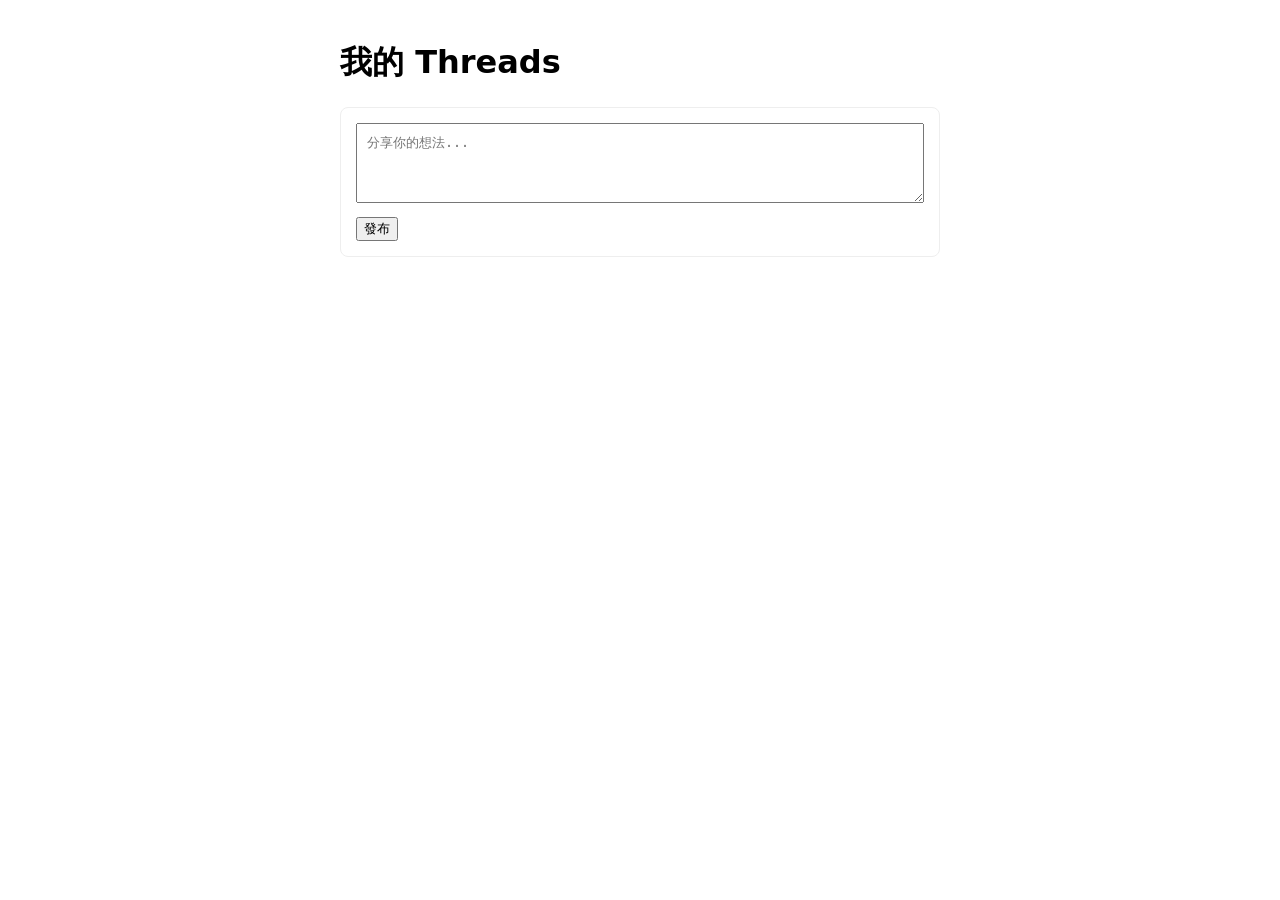
<file: index.html>
<!DOCTYPE html>
<html lang="zh-TW">
<head>
  <meta charset="UTF-8">
  <title>我的 Threads</title>
  <link rel="stylesheet" href="style.css">
</head>
<body>
  <header>
    <h1>我的 Threads</h1>
  </header>
  <main>
    <div class="post-box">
      <textarea id="postInput" placeholder="分享你的想法..."></textarea>
      <button id="postBtn">發布</button>
    </div>
    <div id="postsContainer"></div>
  </main>
  <script src="app.js"></script>
</body>
</html>
</file>
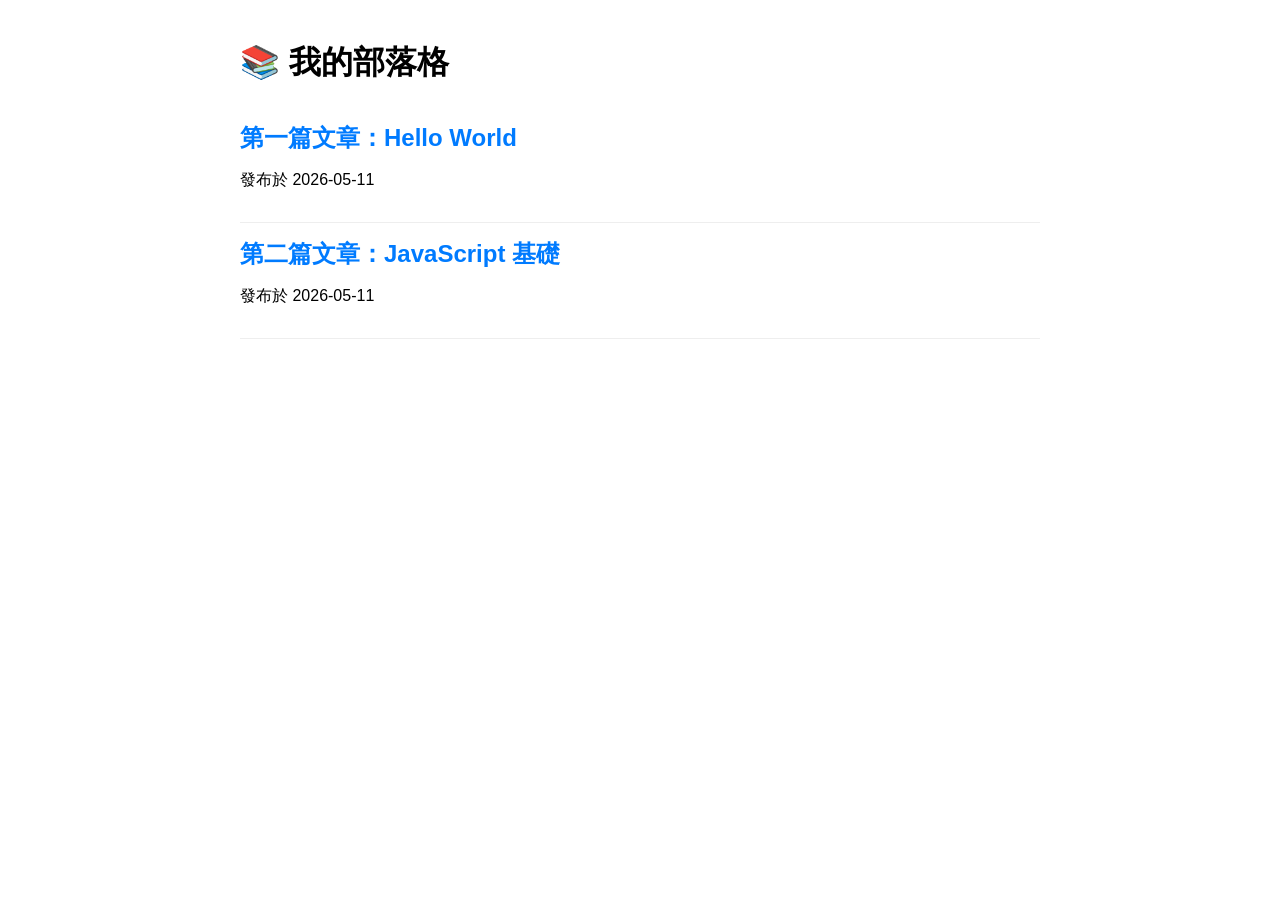
<file: homework-blog/index.html>
<!DOCTYPE html>
<html lang="zh-TW">
<head>
  <meta charset="UTF-8">
  <title>我的簡易部落格</title>
  <style>
    body { font-family: Arial, sans-serif; max-width: 800px; margin: 0 auto; padding: 20px; }
    .post { border-bottom: 1px solid #eee; padding: 15px 0; }
    .post h2 { margin: 0; }
    .post a { color: #007bff; text-decoration: none; }
  </style>
</head>
<body>
  <h1>📚 我的部落格</h1>
  <div class="post">
    <h2><a href="post.html?id=1">第一篇文章：Hello World</a></h2>
    <p>發布於 2026-05-11</p>
  </div>
  <div class="post">
    <h2><a href="post.html?id=2">第二篇文章：JavaScript 基礎</a></h2>
    <p>發布於 2026-05-11</p>
  </div>
</body>
</html>
</file>
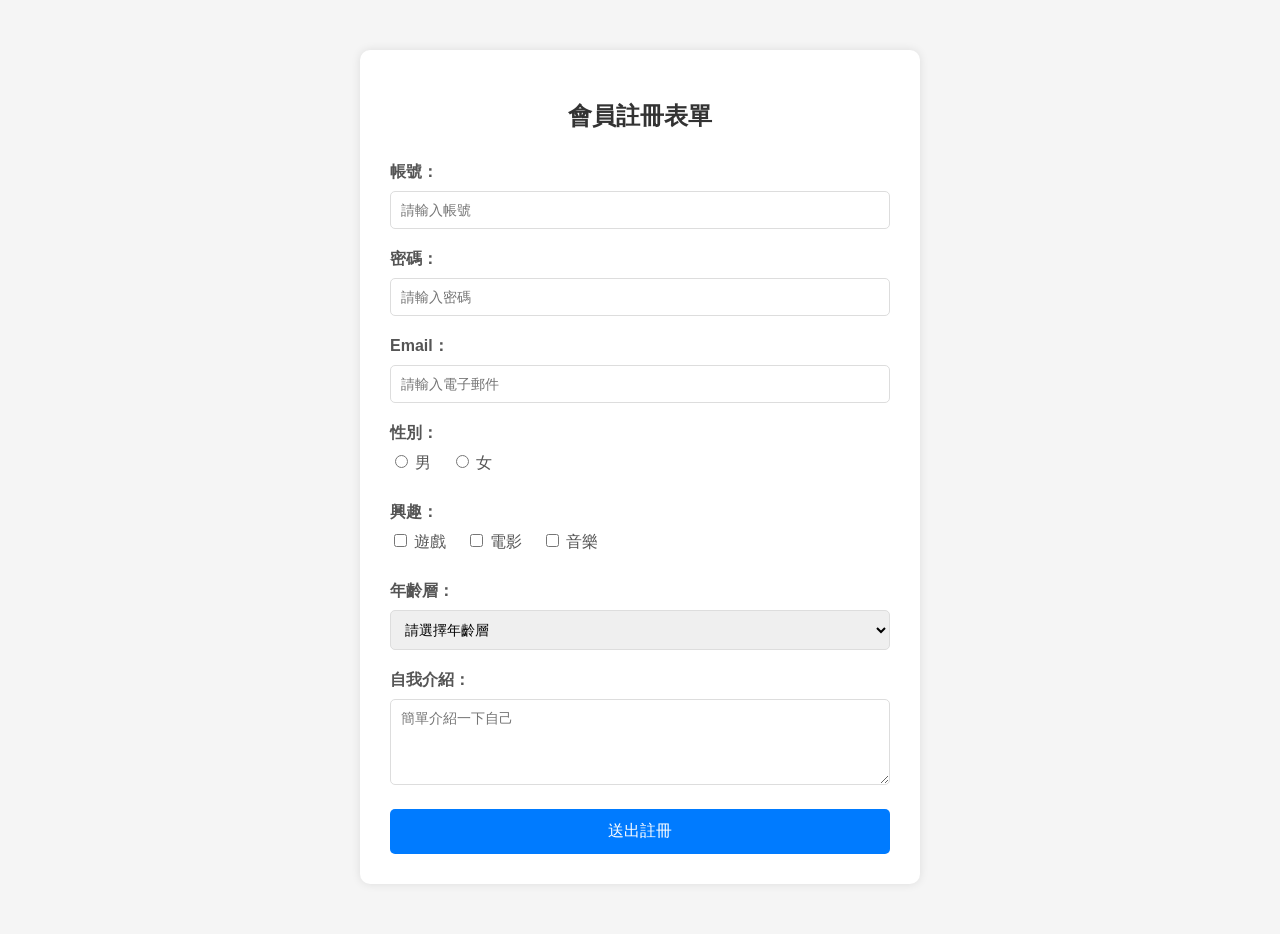
<file: homework2/index.html>
<!DOCTYPE html>
<html lang="zh-TW">
<head>
    <meta charset="UTF-8">
    <title>會員註冊表單</title>
    <!-- 引入我们的样式文件 -->
    <link rel="stylesheet" href="style.css">
</head>
<body>
    <div class="form-container">
        <h2>會員註冊表單</h2>
        <!-- 表单开始 -->
        <form action="#" method="post">
            <!-- 1. 文字输入框（账号） -->
            <div class="form-group">
                <label for="username">帳號：</label>
                <input type="text" id="username" name="username" required placeholder="請輸入帳號">
            </div>

            <!-- 2. 密码输入框 -->
            <div class="form-group">
                <label for="password">密碼：</label>
                <input type="password" id="password" name="password" required placeholder="請輸入密碼">
            </div>

            <!-- 3. 邮箱输入框 -->
            <div class="form-group">
                <label for="email">Email：</label>
                <input type="email" id="email" name="email" placeholder="請輸入電子郵件">
            </div>

            <!-- 4. 单选按钮（性别） -->
            <div class="form-group">
                <label>性別：</label>
                <label class="radio-label">
                    <input type="radio" name="gender" value="male"> 男
                </label>
                <label class="radio-label">
                    <input type="radio" name="gender" value="female"> 女
                </label>
            </div>

            <!-- 5. 复选框（兴趣） -->
            <div class="form-group">
                <label>興趣：</label>
                <label class="checkbox-label">
                    <input type="checkbox" name="hobby" value="game"> 遊戲
                </label>
                <label class="checkbox-label">
                    <input type="checkbox" name="hobby" value="movie"> 電影
                </label>
                <label class="checkbox-label">
                    <input type="checkbox" name="hobby" value="music"> 音樂
                </label>
            </div>

            <!-- 6. 下拉菜单（年龄） -->
            <div class="form-group">
                <label for="age">年齡層：</label>
                <select id="age" name="age">
                    <option value="">請選擇年齡層</option>
                    <option value="1">18歲以下</option>
                    <option value="2">18-30歲</option>
                    <option value="3">31-45歲</option>
                    <option value="4">46歲以上</option>
                </select>
            </div>

            <!-- 7. 多行文本框（自我介绍） -->
            <div class="form-group">
                <label for="intro">自我介紹：</label>
                <textarea id="intro" name="intro" rows="4" placeholder="簡單介紹一下自己"></textarea>
            </div>

            <!-- 8. 提交按钮 -->
            <button type="submit" class="submit-btn">送出註冊</button>
        </form>
    </div>
</body>
</html>
</file>
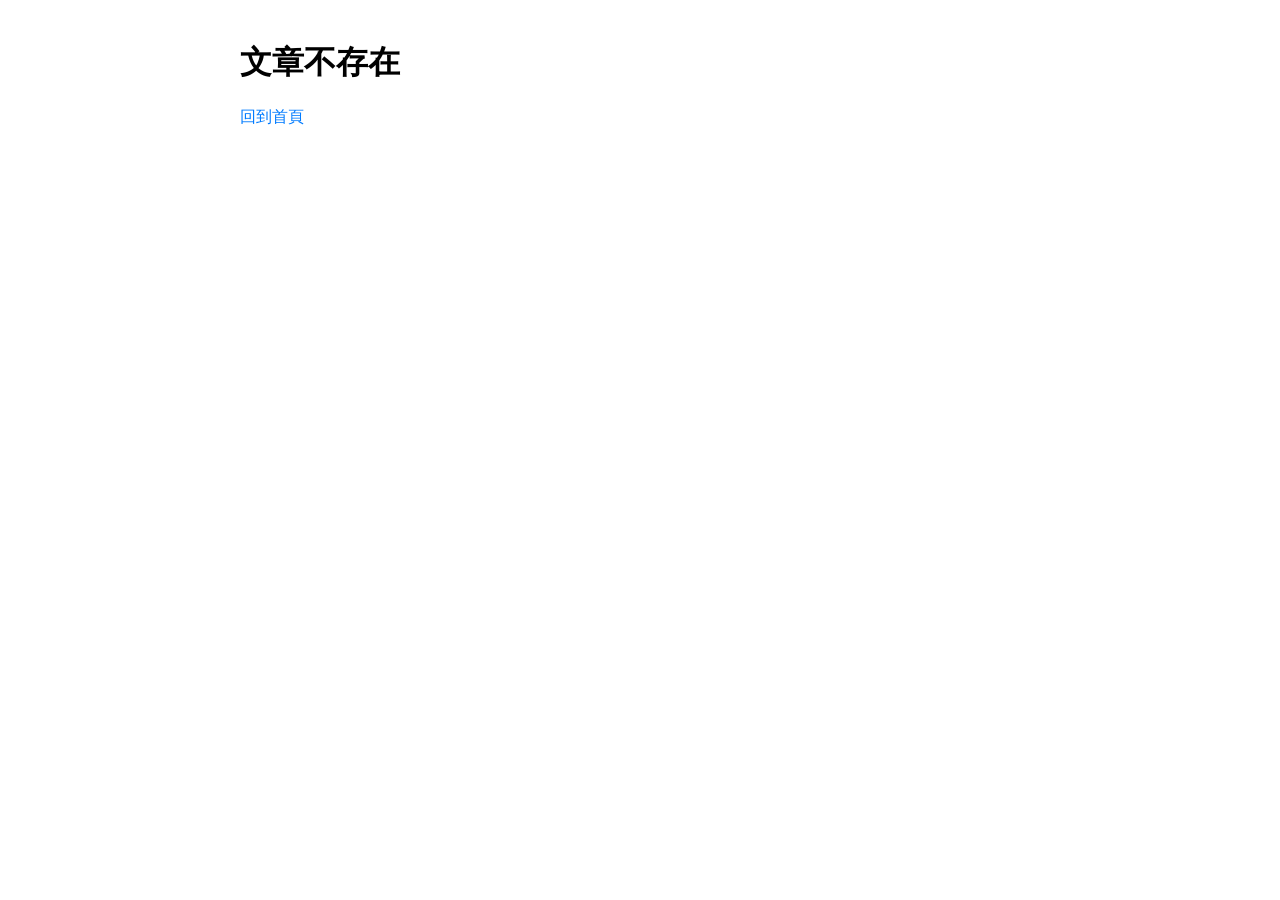
<file: homework-blog/post.html>
<!DOCTYPE html>
<html lang="zh-TW">
<head>
  <meta charset="UTF-8">
  <title>文章頁</title>
  <style>
    body { font-family: Arial, sans-serif; max-width: 800px; margin: 0 auto; padding: 20px; }
    a { color: #007bff; text-decoration: none; }
  </style>
</head>
<body>
  <a href="index.html">← 回到首頁</a>
  <h1 id="post-title"></h1>
  <div id="post-content"></div>

  <script>
    // 模擬資料庫文章內容
    const posts = {
      1: { title: "第一篇文章：Hello World", content: "這是我的第一篇部落格文章！歡迎來到我的網站。" },
      2: { title: "第二篇文章：JavaScript 基礎", content: "今天學了 JavaScript 的函數與參數，感覺很有收穫。" }
    };

    // 從 URL 取文章 ID
    const urlParams = new URLSearchParams(window.location.search);
    const postId = urlParams.get("id");
    const post = posts[postId];

    if (post) {
      document.getElementById("post-title").textContent = post.title;
      document.getElementById("post-content").textContent = post.content;
    } else {
      document.body.innerHTML = "<h1>文章不存在</h1><a href='index.html'>回到首頁</a>";
    }
  </script>
</body>
</html>
</file>
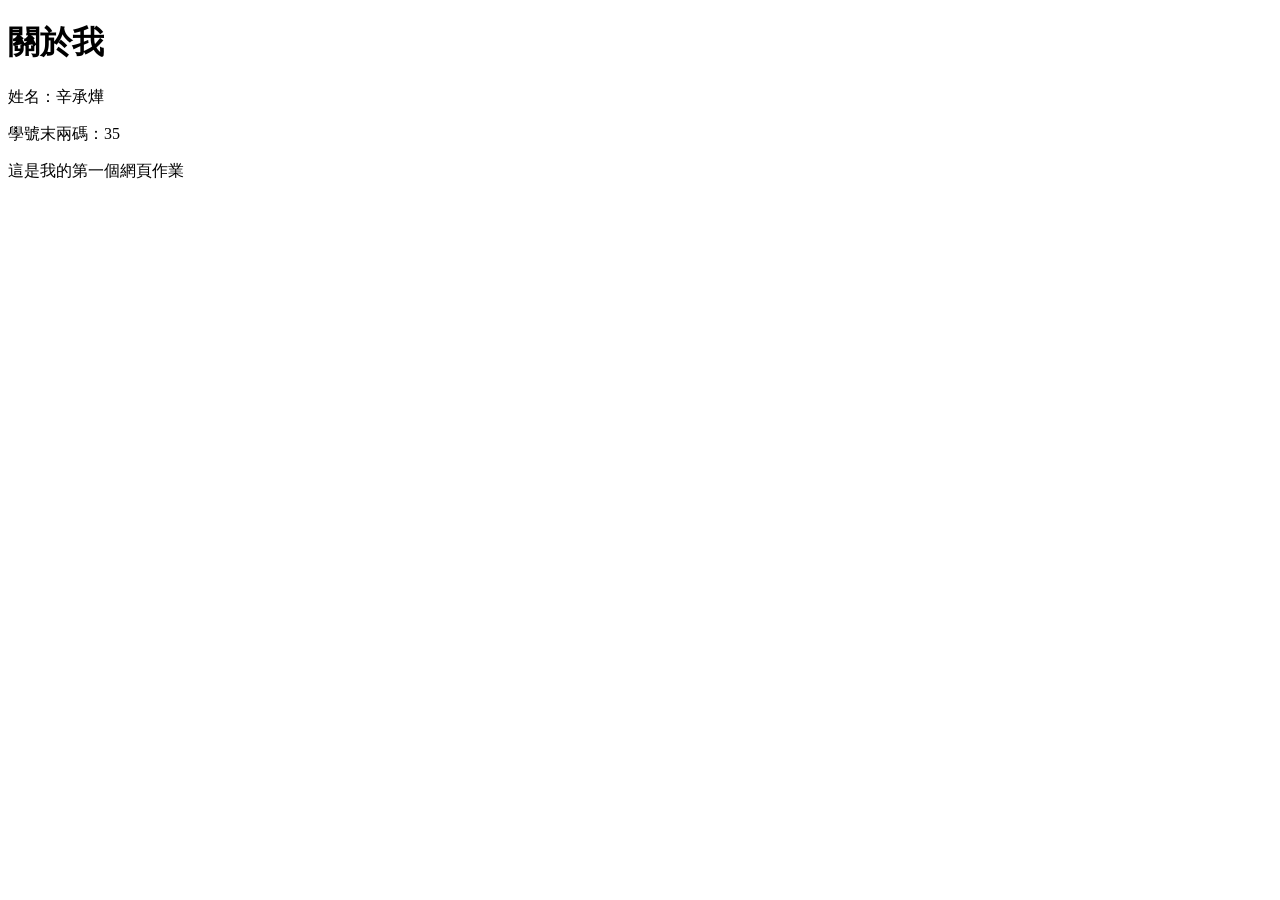
<file: homework/01/aboutme.html>
<!DOCTYPE html>
<html lang="zh-TW">
<head>
    <meta charset="UTF-8">
    <meta name="viewport" content="width=device-width, initial-scale=1.0">
    <title>個人網頁</title>
</head>
<body>
    <h1>關於我</h1>
    <p>姓名：辛承燁</p>
    <p>學號末兩碼：35</p>
    <p>這是我的第一個網頁作業</p>
</body>
</html>
</file>
<file: style.css>
body {
  font-family: system-ui;
  max-width: 600px;
  margin: 0 auto;
  padding: 20px;
}
.post-box {
  border: 1px solid #eee;
  padding: 15px;
  border-radius: 8px;
  margin-bottom: 20px;
}
#postInput {
  width: 100%;
  height: 80px;
  margin-bottom: 10px;
  padding: 10px;
  box-sizing: border-box;
}
.post {
  border-bottom: 1px solid #eee;
  padding: 15px 0;
}
.post-time {
  color: #666;
  font-size: 12px;
}
</file>
<file: homework2/style.css>
body {
    font-family: "微軟正黑體", sans-serif;
    background-color: #f5f5f5;
    margin: 0;
    padding: 20px;
}

.form-container {
    max-width: 500px;
    margin: 30px auto;
    background: white;
    padding: 30px;
    border-radius: 10px;
    box-shadow: 0 0 10px rgba(0,0,0,0.1);
}

h2 {
    text-align: center;
    color: #333;
    margin-bottom: 30px;
}

.form-group {
    margin-bottom: 20px;
}

label {
    display: block;
    margin-bottom: 8px;
    color: #555;
    font-weight: bold;
}

input[type="text"],
input[type="password"],
input[type="email"],
select,
textarea {
    width: 100%;
    padding: 10px;
    border: 1px solid #ddd;
    border-radius: 5px;
    box-sizing: border-box;
    font-size: 14px;
}

.radio-label, .checkbox-label {
    display: inline-block;
    margin-right: 15px;
    font-weight: normal;
}

.submit-btn {
    width: 100%;
    padding: 12px;
    background-color: #007bff;
    color: white;
    border: none;
    border-radius: 5px;
    font-size: 16px;
    cursor: pointer;
}

.submit-btn:hover {
    background-color: #0056b3;
}
</file>
